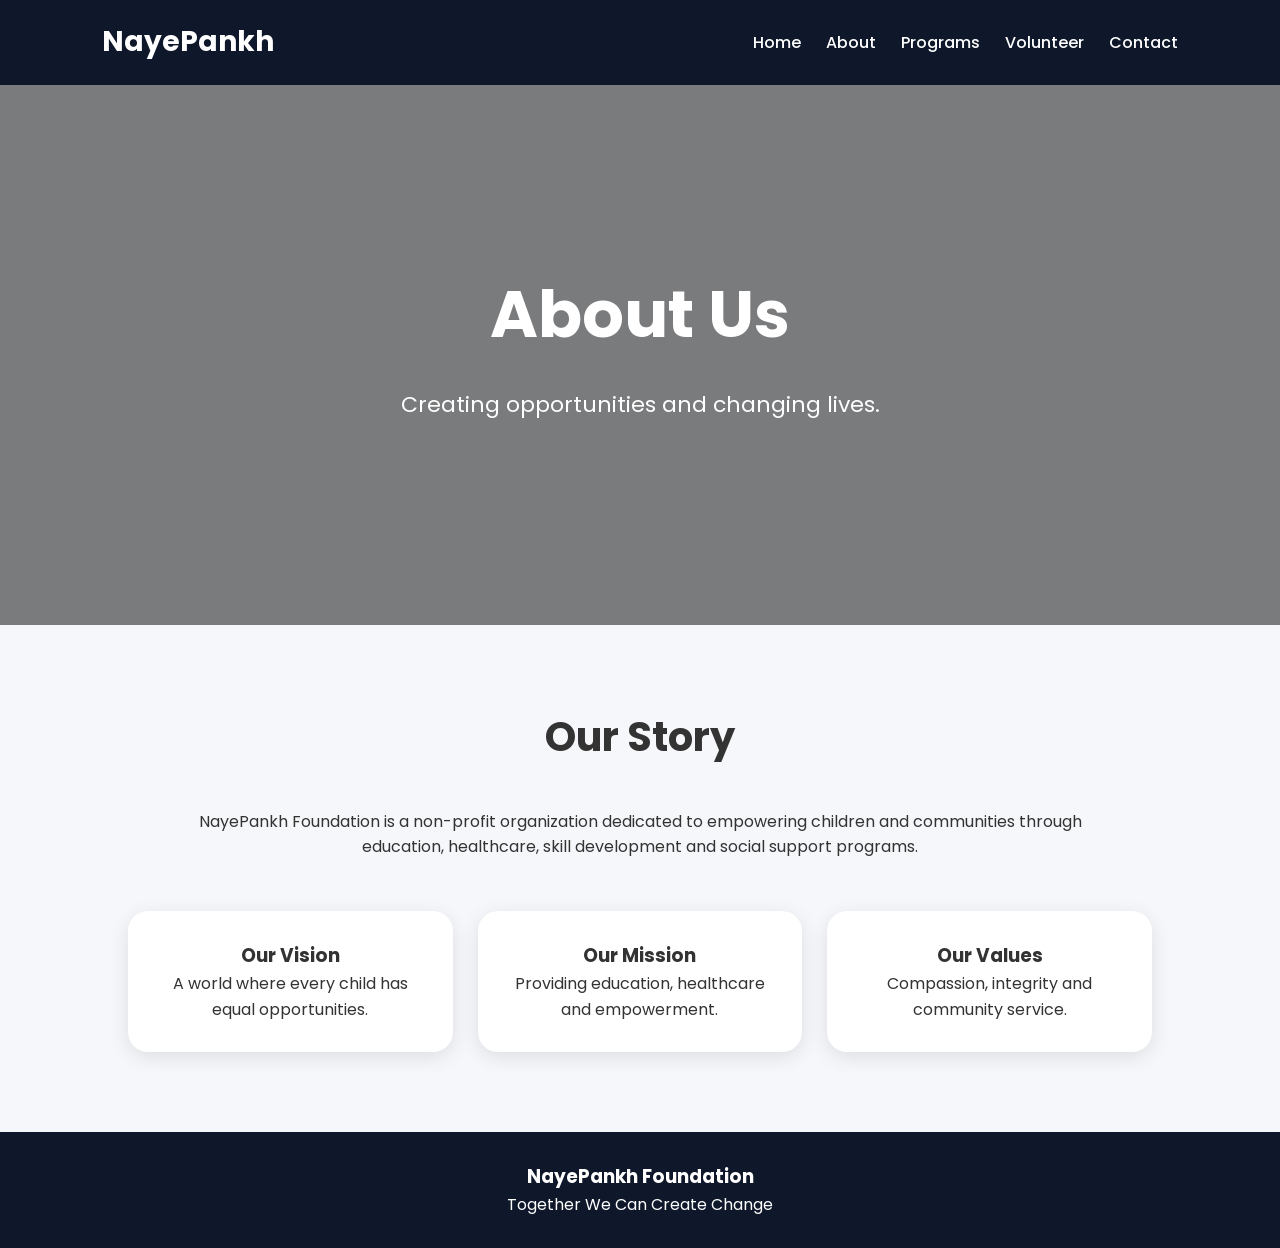
<file: about.html>
<!DOCTYPE html>
<html lang="en">
<head>
<meta charset="UTF-8">
<meta name="viewport" content="width=device-width, initial-scale=1.0">
<title>About Us - NayePankh</title>

<link rel="stylesheet" href="css/style.css">

<link href="https://fonts.googleapis.com/css2?family=Poppins:wght@300;400;500;600;700&display=swap" rel="stylesheet">

<link rel="stylesheet"
href="https://cdnjs.cloudflare.com/ajax/libs/font-awesome/6.5.1/css/all.min.css">
</head>

<body>

<nav class="navbar">

<div class="logo">NayePankh</div>

<ul class="nav-links">
<li><a href="index.html">Home</a></li>
<li><a href="about.html">About</a></li>
<li><a href="programs.html">Programs</a></li>
<li><a href="volunteer.html">Volunteer</a></li>
<li><a href="contact.html">Contact</a></li>
</ul>

</nav>

<section class="hero" style="height:60vh;">
<div class="hero-content">
<h1>About Us</h1>
<p>Creating opportunities and changing lives.</p>
</div>
</section>

<section class="program-section">

<h2 class="section-title">Our Story</h2>

<p style="text-align:center; max-width:900px; margin:auto;">
NayePankh Foundation is a non-profit organization dedicated to
empowering children and communities through education,
healthcare, skill development and social support programs.
</p>

<br><br>

<div class="grid">

<div class="card">
<h3>Our Vision</h3>
<p>
A world where every child has equal opportunities.
</p>
</div>

<div class="card">
<h3>Our Mission</h3>
<p>
Providing education, healthcare and empowerment.
</p>
</div>

<div class="card">
<h3>Our Values</h3>
<p>
Compassion, integrity and community service.
</p>
</div>

</div>

</section>

<footer>
<h3>NayePankh Foundation</h3>
<p>Together We Can Create Change</p>
</footer>

</body>
</html>
</file>
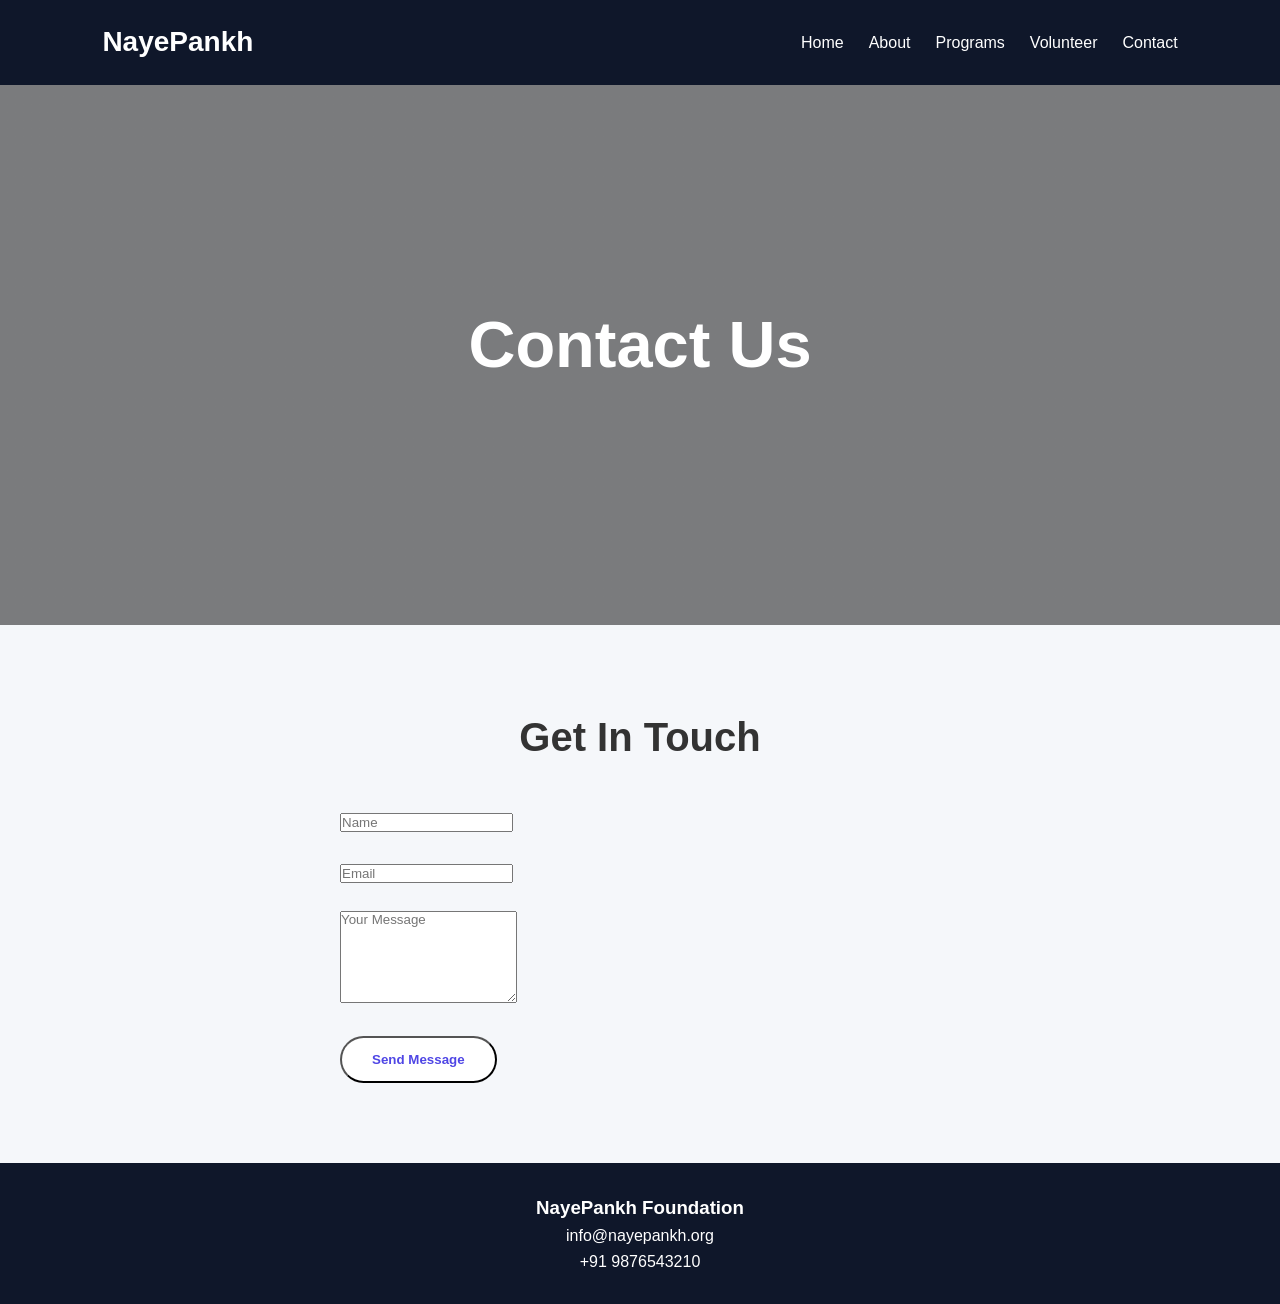
<file: contact.html>
<!DOCTYPE html>
<html lang="en">
<head>

<meta charset="UTF-8">
<meta name="viewport" content="width=device-width, initial-scale=1.0">

<title>Contact Us</title>

<link rel="stylesheet" href="css/style.css">

</head>

<body>

<nav class="navbar">

<div class="logo">NayePankh</div>

<ul class="nav-links">
<li><a href="index.html">Home</a></li>
<li><a href="about.html">About</a></li>
<li><a href="programs.html">Programs</a></li>
<li><a href="volunteer.html">Volunteer</a></li>
<li><a href="contact.html">Contact</a></li>
</ul>

</nav>

<section class="hero" style="height:60vh;">
<div class="hero-content">
<h1>Contact Us</h1>
</div>
</section>

<section class="program-section">

<h2 class="section-title">
Get In Touch
</h2>

<form style="max-width:600px;margin:auto;">

<input
type="text"
placeholder="Name"
required>

<br><br>

<input
type="email"
placeholder="Email"
required>

<br><br>

<textarea
rows="6"
placeholder="Your Message">
</textarea>

<br><br>

<button class="btn">
Send Message
</button>

</form>

</section>

<footer>

<h3>NayePankh Foundation</h3>

<p>
info@nayepankh.org
</p>

<p>
+91 9876543210
</p>

</footer>

</body>
</html>
</file>
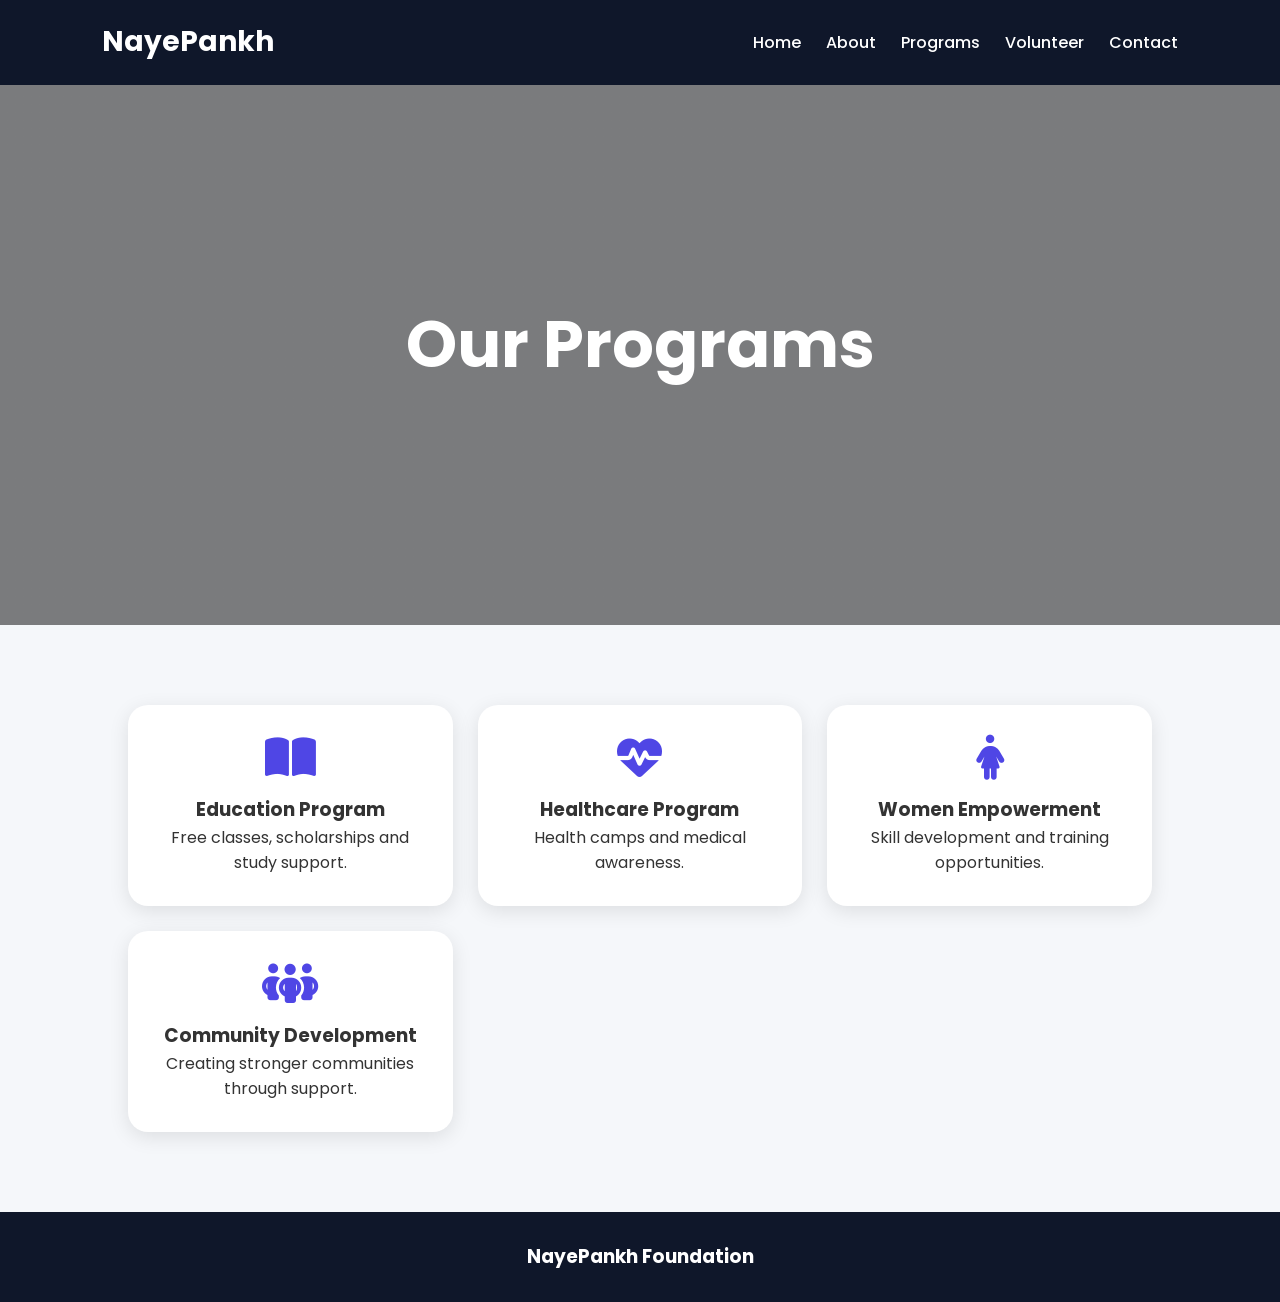
<file: programs.html>
<!DOCTYPE html>
<html lang="en">
<head>

<meta charset="UTF-8">
<meta name="viewport" content="width=device-width, initial-scale=1.0">

<title>Programs</title>

<link rel="stylesheet" href="css/style.css">

<link href="https://fonts.googleapis.com/css2?family=Poppins:wght@300;400;500;600;700&display=swap" rel="stylesheet">

<link rel="stylesheet"
href="https://cdnjs.cloudflare.com/ajax/libs/font-awesome/6.5.1/css/all.min.css">

</head>

<body>

<nav class="navbar">

<div class="logo">NayePankh</div>

<ul class="nav-links">
<li><a href="index.html">Home</a></li>
<li><a href="about.html">About</a></li>
<li><a href="programs.html">Programs</a></li>
<li><a href="volunteer.html">Volunteer</a></li>
<li><a href="contact.html">Contact</a></li>
</ul>

</nav>

<section class="hero" style="height:60vh;">
<div class="hero-content">
<h1>Our Programs</h1>
</div>
</section>

<section class="program-section">

<div class="grid">

<div class="card">
<i class="fa-solid fa-book-open"></i>
<h3>Education Program</h3>
<p>
Free classes, scholarships and study support.
</p>
</div>

<div class="card">
<i class="fa-solid fa-heart-pulse"></i>
<h3>Healthcare Program</h3>
<p>
Health camps and medical awareness.
</p>
</div>

<div class="card">
<i class="fa-solid fa-person-dress"></i>
<h3>Women Empowerment</h3>
<p>
Skill development and training opportunities.
</p>
</div>

<div class="card">
<i class="fa-solid fa-people-group"></i>
<h3>Community Development</h3>
<p>
Creating stronger communities through support.
</p>
</div>

</div>

</section>

<footer>
<h3>NayePankh Foundation</h3>
</footer>

</body>
</html>
</file>
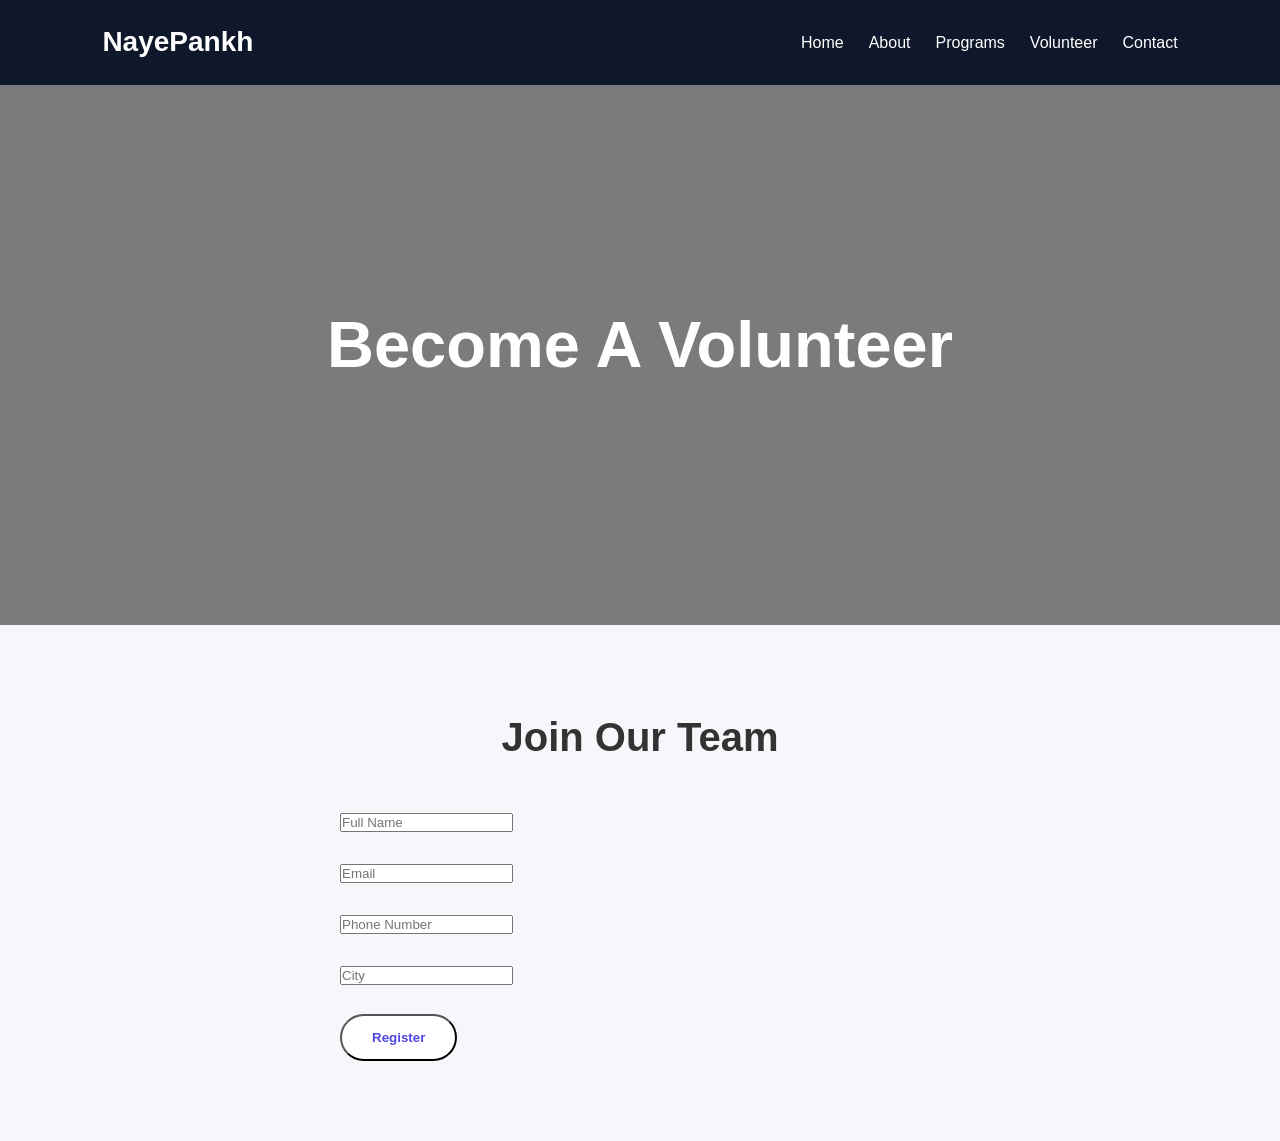
<file: volunteer.html>
<!DOCTYPE html>
<html lang="en">
<head>

<meta charset="UTF-8">
<meta name="viewport" content="width=device-width, initial-scale=1.0">

<title>Volunteer</title>

<link rel="stylesheet" href="css/style.css">

</head>

<body>

<nav class="navbar">

<div class="logo">NayePankh</div>

<ul class="nav-links">
<li><a href="index.html">Home</a></li>
<li><a href="about.html">About</a></li>
<li><a href="programs.html">Programs</a></li>
<li><a href="volunteer.html">Volunteer</a></li>
<li><a href="contact.html">Contact</a></li>
</ul>

</nav>

<section class="hero" style="height:60vh;">
<div class="hero-content">
<h1>Become A Volunteer</h1>
</div>
</section>

<section class="program-section">

<h2 class="section-title">
Join Our Team
</h2>

<form id="volunteerForm" style="max-width:600px;margin:auto;">

<input
type="text"
placeholder="Full Name"
required>

<br><br>

<input
type="email"
placeholder="Email"
required>

<br><br>

<input
type="text"
placeholder="Phone Number"
required>

<br><br>

<input
type="text"
placeholder="City"
required>

<br><br>

<button class="btn">
Register
</button>

</form>

</section>

<script src="js/script.js"></script>

</body>
</html>
</file>
<file: css/style.css>
*{
margin:0;
padding:0;
box-sizing:border-box;
font-family:'Poppins',sans-serif;
}

body{
background:#f5f7fa;
color:#333;
line-height:1.6;
}

.navbar{
position:sticky;
top:0;
z-index:1000;
display:flex;
justify-content:space-between;
align-items:center;
padding:20px 8%;
background:#0f172a;
}

.logo{
font-size:28px;
font-weight:700;
color:white;
}

.nav-links{
display:flex;
list-style:none;
}

.nav-links li{
margin-left:25px;
}

.nav-links a{
text-decoration:none;
color:white;
font-weight:500;
}

.hero{
height:100vh;

background:
linear-gradient(
rgba(0,0,0,.5),
rgba(0,0,0,.5)
),

url('https://images.unsplash.com/photo-1488521787991-ed7bbaae773c?w=1600');

background-size:cover;
background-position:center;

display:flex;
justify-content:center;
align-items:center;
text-align:center;
color:white;
}

.hero h1{
font-size:65px;
margin-bottom:20px;
}

.hero p{
font-size:22px;
margin-bottom:25px;
}

.btn{
display:inline-block;
padding:14px 30px;
background:white;
color:#4f46e5;
text-decoration:none;
border-radius:40px;
font-weight:600;
}

.stats{
padding:80px 10%;

display:grid;
grid-template-columns:repeat(3,1fr);
gap:25px;
}

.stat-card{
background:white;
padding:30px;
text-align:center;
border-radius:20px;
box-shadow:0 5px 20px rgba(0,0,0,.1);
}

.about-preview{
padding:80px 10%;

display:grid;
grid-template-columns:1fr 1fr;
gap:50px;
align-items:center;
}

.about-preview img{
width:100%;
border-radius:20px;
}

.section-title{
text-align:center;
margin-bottom:40px;
font-size:40px;
}

.program-section,
.testimonial-section{
padding:80px 10%;
}

.grid{
display:grid;
grid-template-columns:
repeat(auto-fit,minmax(250px,1fr));

gap:25px;
}

.card{
background:white;
padding:30px;
border-radius:20px;
box-shadow:0 5px 20px rgba(0,0,0,.1);
transition:.3s;
text-align:center;
}

.card:hover{
transform:translateY(-10px);
}

.card i{
font-size:45px;
color:#4f46e5;
margin-bottom:15px;
}

.cta{
background:#4f46e5;
color:white;
text-align:center;
padding:80px 20px;
}

.cta .btn{
margin-top:20px;
}

footer{
background:#0f172a;
color:white;
text-align:center;
padding:30px;
}

.social-icons i{
font-size:22px;
margin:15px;
cursor:pointer;
}

@media(max-width:768px){

.navbar{
flex-direction:column;
}

.nav-links{
margin-top:15px;
}

.about-preview{
grid-template-columns:1fr;
}

.stats{
grid-template-columns:1fr;
}

.hero h1{
font-size:42px;
}

}
</file>
